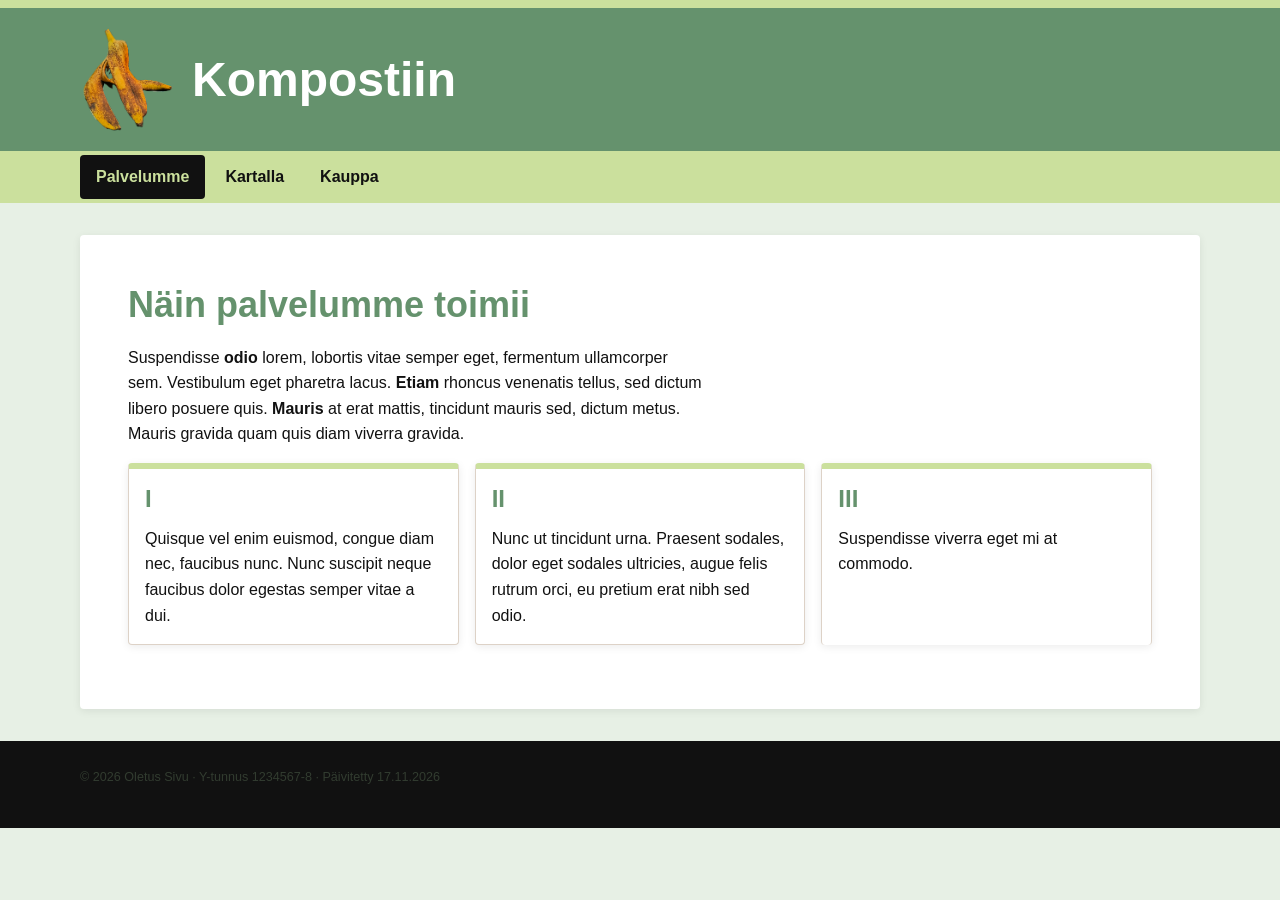
<file: index.html>
<!doctype html>
<html lang="fi">
<head>
	<meta charset="utf-8">
	<meta name="viewport" content="width=device-width, initial-scale=1">
	<title>Kompostiin</title>

	<link rel="stylesheet" href="css/tyyli.css">
    <link rel="stylesheet" href="css/sivusto.css">
</head>
<body>
<header>
    <!-- Logo on linkki etusivulle: a-elementin sisällä img. alt toimii linkkitekstinä. -->
    <a href="index.html"><img src="img/banaani.png" alt="Logo" width="100" height="100"></a>
    <h1>Kompostiin</h1>
</header>

<nav>
        <ul>
        
            <li><a href="index.html" aria-current="page">Palvelumme</a></li>
            <li><a href="kartalla.html">Kartalla</a></li>
            <li><a href="kauppa.html">Kauppa</a></li>
        </ul>
</nav>


<main>


    <section>
        <h2>Näin palvelumme toimii</h2>
        <p>Suspendisse <strong>odio</strong> lorem, lobortis vitae semper eget, fermentum ullamcorper sem. 
        Vestibulum eget pharetra lacus. <strong>Etiam</strong> rhoncus venenatis tellus, sed dictum libero posuere quis.<strong> Mauris </strong> at erat mattis, tincidunt mauris sed, dictum metus. Mauris gravida quam quis diam viverra gravida.</p>
        <div class="kortit">
            <article class="kortti">
                <h3>I</h3>
                <p>Quisque vel enim euismod, congue diam nec, faucibus nunc. Nunc suscipit neque faucibus dolor egestas semper vitae a dui.</p>
            </article>
            <article class="kortti">
                <h3>II</h3>
                <p>Nunc ut tincidunt urna. Praesent sodales, dolor eget sodales ultricies, augue felis rutrum orci, eu pretium erat nibh sed odio.</p>
            </article>
            <article class="kortti">
                <h3>III</h3>
                <p>Suspendisse viverra eget mi at commodo.</p>
            </article>
        </div>
    </section>

</main>


<footer>
    <div class="alatunniste-tiedot">
    <p><small>&copy; 2026 Oletus Sivu · Y-tunnus 1234567-8 · <span class="paivitetty">Päivitetty <time datetime="2026-11-17">17.11.2026</time></span></small></p>
    
  </div>
</footer>

</body>
</html>
</file>
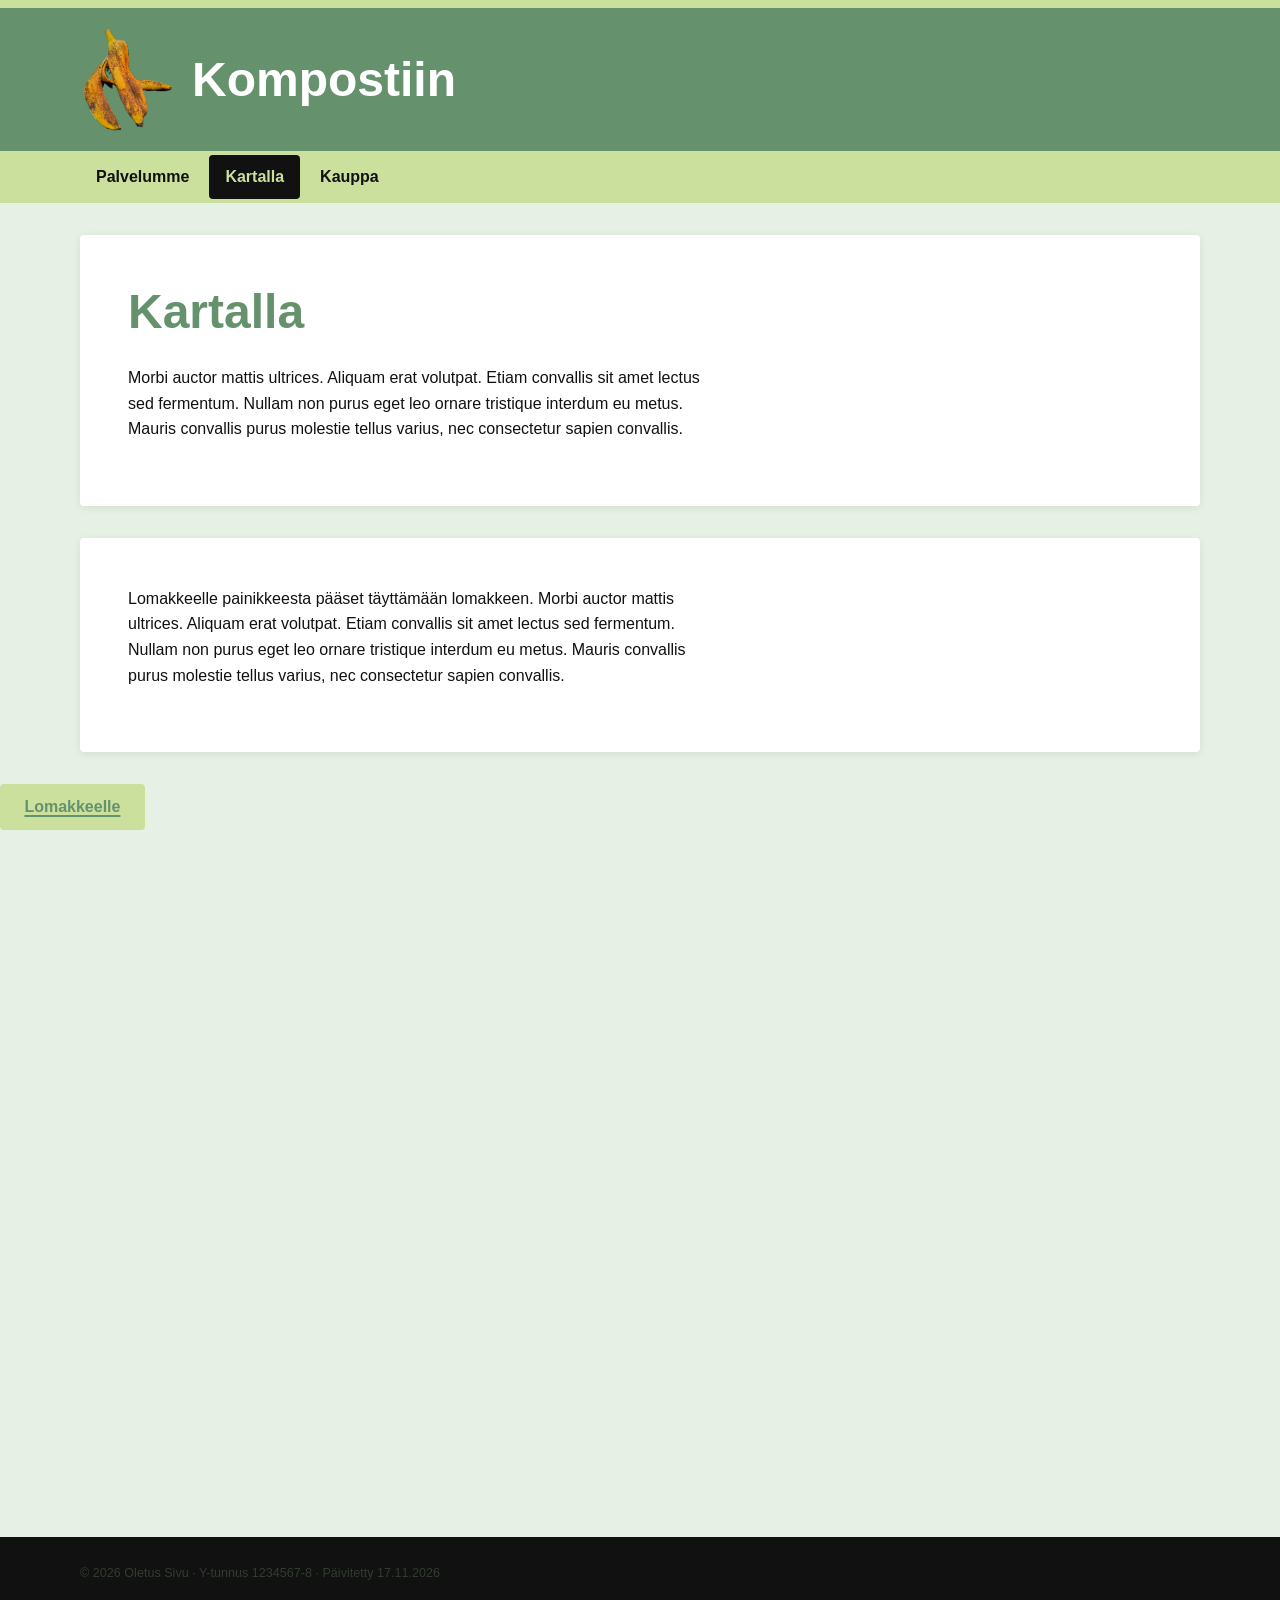
<file: kartalla.html>
<!doctype html>
<html lang="fi">
<head>
	<meta charset="utf-8">
	<meta name="viewport" content="width=device-width, initial-scale=1">
     <link rel="stylesheet" href="css/tyyli.css">
     <link rel="stylesheet" href="css/sivusto.css">
	<title>Default sivu</title>
</head>
<body>
<header>
 
    <a href="index.html"><img src="img/banaani.png" alt="Logo" width="100" height="100"></a>
    <h1>Kompostiin</h1>
    
</header>


<nav>
        <ul>
            <li><a href="index.html">Palvelumme</a></li> <!-- Tämä on kommentti -->
            <li><a href="kartalla.html" aria-current="page">Kartalla</a></li> <!-- Tämä on tietoa sivulle linkki-->
            <li><a href="kauppa.html">Kauppa</a></li> <!-- Tämä on yhteystiedot sivulle linkki -->
        </ul>
</nav>


<main>
    <h1>Kartalla</h1>
    <!-- Tähän voit lisätä omaa sisältöä  -->
     <p>Morbi auctor mattis ultrices. Aliquam erat volutpat. Etiam convallis sit amet lectus sed fermentum. 
    Nullam non purus eget leo ornare tristique interdum eu metus. Mauris convallis purus molestie tellus varius, nec consectetur sapien convallis.</p>

</main>
<main> <p>Lomakkeelle painikkeesta pääset täyttämään lomakkeen. Morbi auctor mattis ultrices. Aliquam erat volutpat. Etiam convallis sit amet lectus sed fermentum. 
    Nullam non purus eget leo ornare tristique interdum eu metus. Mauris convallis purus molestie tellus varius, nec consectetur sapien convallis.</p> </main>
    



<button type="button" class="korostus"><a href="lomake/lomake.html">Lomakkeelle</a></button

<section>
    
    <figure>
      <iframe src="https://www.openstreetmap.org/export/embed.html?bbox=27.62%2C62.88%2C27.72%2C62.91&amp;layer=mapnik" title="Kartta: Kuopio" loading="lazy"></iframe>
      
    </figure>
</section>


<footer>
    <div class="alatunniste-tiedot">
    <p><small>&copy; 2026 Oletus Sivu · Y-tunnus 1234567-8 · <span class="paivitetty">Päivitetty <time datetime="2026-11-17">17.11.2026</time></span></small></p>
</footer>

</body>
</html>
</file>
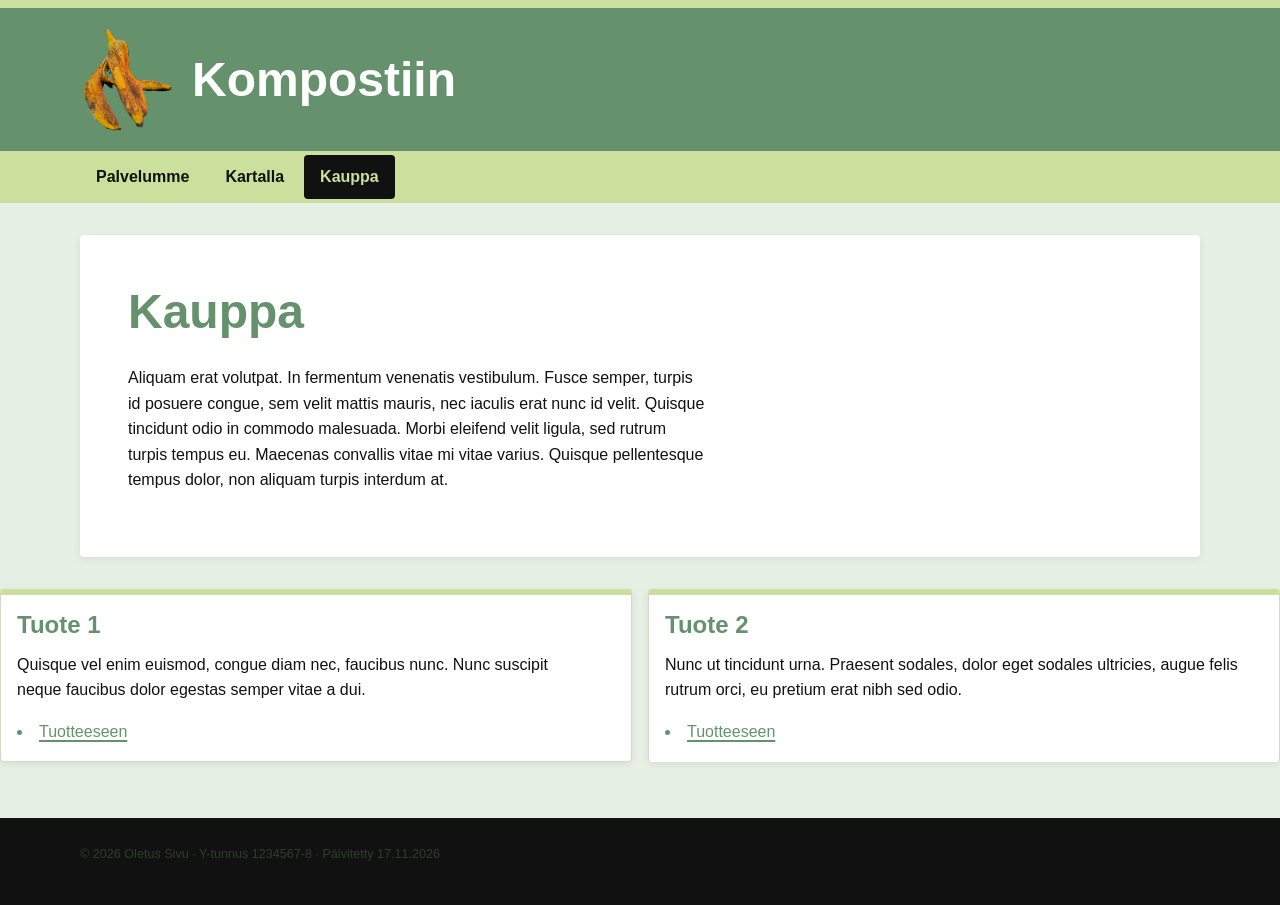
<file: kauppa.html>
<!doctype html>
<html lang="fi">
<head>
	<meta charset="utf-8">
	<meta name="viewport" content="width=device-width, initial-scale=1">
	<title>Kompostiin</title>
	<link rel="stylesheet" href="css/tyyli.css">
    <link rel="stylesheet" href="css/sivusto.css">
</head>
<body>
<header>

    <a href="index.html"><img src="img/banaani.png" alt="Logo" width="100" height="100"></a>
    <h1>Kompostiin</h1>
    
</header>


<nav>
        <ul>
            <li><a href="index.html">Palvelumme</a></li> <!-- Tämä on kommentti -->
            <li><a href="kartalla.html">Kartalla</a></li> <!-- Tämä on tietoa sivulle linkki-->
            <li><a href="kauppa.html" aria-current="page">Kauppa</a></li> <!-- Tämä on yhteystiedot sivulle linkki -->
        </ul>
</nav>


<main>
    <h1>Kauppa</h1>
    
    <p>Aliquam erat volutpat. In fermentum venenatis vestibulum. Fusce semper, turpis id posuere congue, sem velit mattis mauris, nec iaculis erat nunc id velit. Quisque tincidunt odio in commodo malesuada. 
    Morbi eleifend velit ligula, sed rutrum turpis tempus eu. Maecenas convallis vitae mi vitae varius. Quisque pellentesque tempus dolor, non aliquam turpis interdum at.</p>

</main>

    <section>
    
        <div class="kortit">
            <article class="kortti">
                <h3>Tuote 1</h3>
                <p>Quisque vel enim euismod, congue diam nec, faucibus nunc. Nunc suscipit neque faucibus dolor egestas semper vitae a dui.</p>
                <li><a href="tuotteet/tuote1.html">Tuotteeseen</a></li>
                </li>
            </article>
            <article class="kortti">
                <h3>Tuote 2</h3>
                <p>Nunc ut tincidunt urna. Praesent sodales, dolor eget sodales ultricies, augue felis rutrum orci, eu pretium erat nibh sed odio.</p>
                <li><a href="tuotteet/tuote2.html">Tuotteeseen</a></li>
            </article>
        </div>
    </section>

<footer>
    <div class="alatunniste-tiedot">
    <p><small>&copy; 2026 Oletus Sivu · Y-tunnus 1234567-8 · <span class="paivitetty">Päivitetty <time datetime="2026-11-17">17.11.2026</time></span></small></p>
</footer>

</body>
</html>
</file>
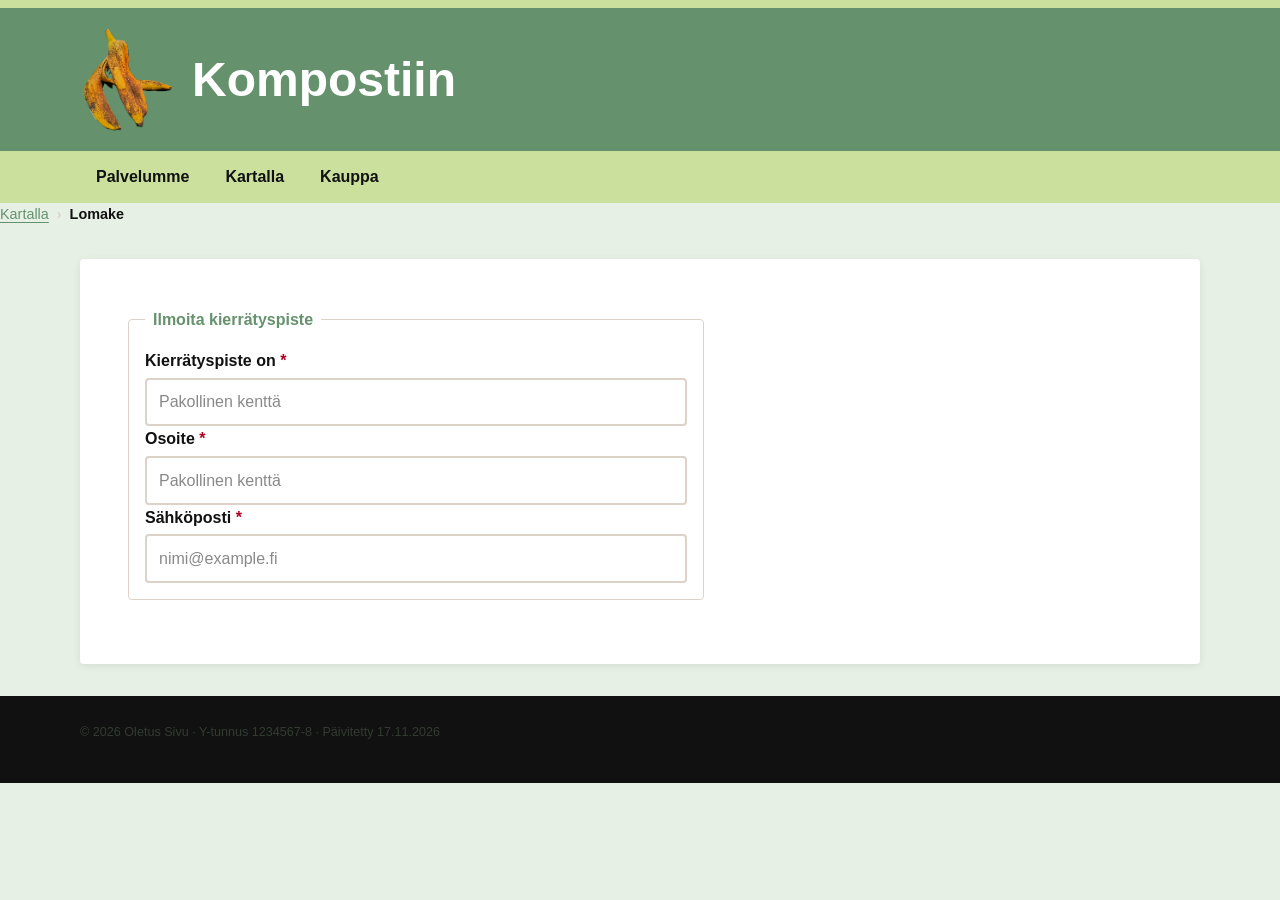
<file: lomake/lomake.html>
<!doctype html>
<html lang="fi">
<head>
	<meta charset="utf-8">
	<meta name="viewport" content="width=device-width, initial-scale=1">
	<title>Kompostiin</title>
	<link rel="stylesheet" href="../css/tyyli.css">
    <link rel="stylesheet" href="../css/sivusto.css">


</head>
<body>
<header>

    <a href="index.html"><img src="../img/banaani.png" alt="Logo" width="100" height="100"></a>
    <h1>Kompostiin</h1>
    
</header>


<nav>
        <ul>
            <li><a href="../index.html">Palvelumme</a></li> <!-- Tämä on kommentti -->
            <li><a href="../kartalla.html">Kartalla</a></li> <!-- Tämä on tietoa sivulle linkki-->
            <li><a href="../kauppa.html" >Kauppa</a></li> 
        </ul>
</nav>

<nav aria-label="Murupolku" class="murupolku"><ol><li><a href="../kartalla.html">Kartalla</a></li><li aria-current="page">Lomake</li></ol></nav>


<main>
<section id="lomakkeet">
    <form action="#" method="post" class="kaksi-palstaa">
      <fieldset class="koko-rivi">
        <legend>Ilmoita kierrätyspiste</legend>
        <label for="nimi" class="pakollinen">Kierrätyspiste on</label>
        <input id="nimi" name="nimi" type="text" required placeholder="Pakollinen kenttä">
        <label for="osoite" class="pakollinen">Osoite</label>
        <input id="osoite" name="osoite" type="text" required placeholder="Pakollinen kenttä">
        <label for="email" class="pakollinen">Sähköposti</label>
        <input id="email" name="email" type="email" required placeholder="nimi@example.fi">
      
       
      </fieldset>
</section>


   
</main>



<footer>
    <div class="alatunniste-tiedot">
   <p><small>&copy; 2026 Oletus Sivu · Y-tunnus 1234567-8 · <span class="paivitetty">Päivitetty <time datetime="2026-11-17">17.11.2026</time></span></small></p>
</footer>

</body>
</html>
</file>
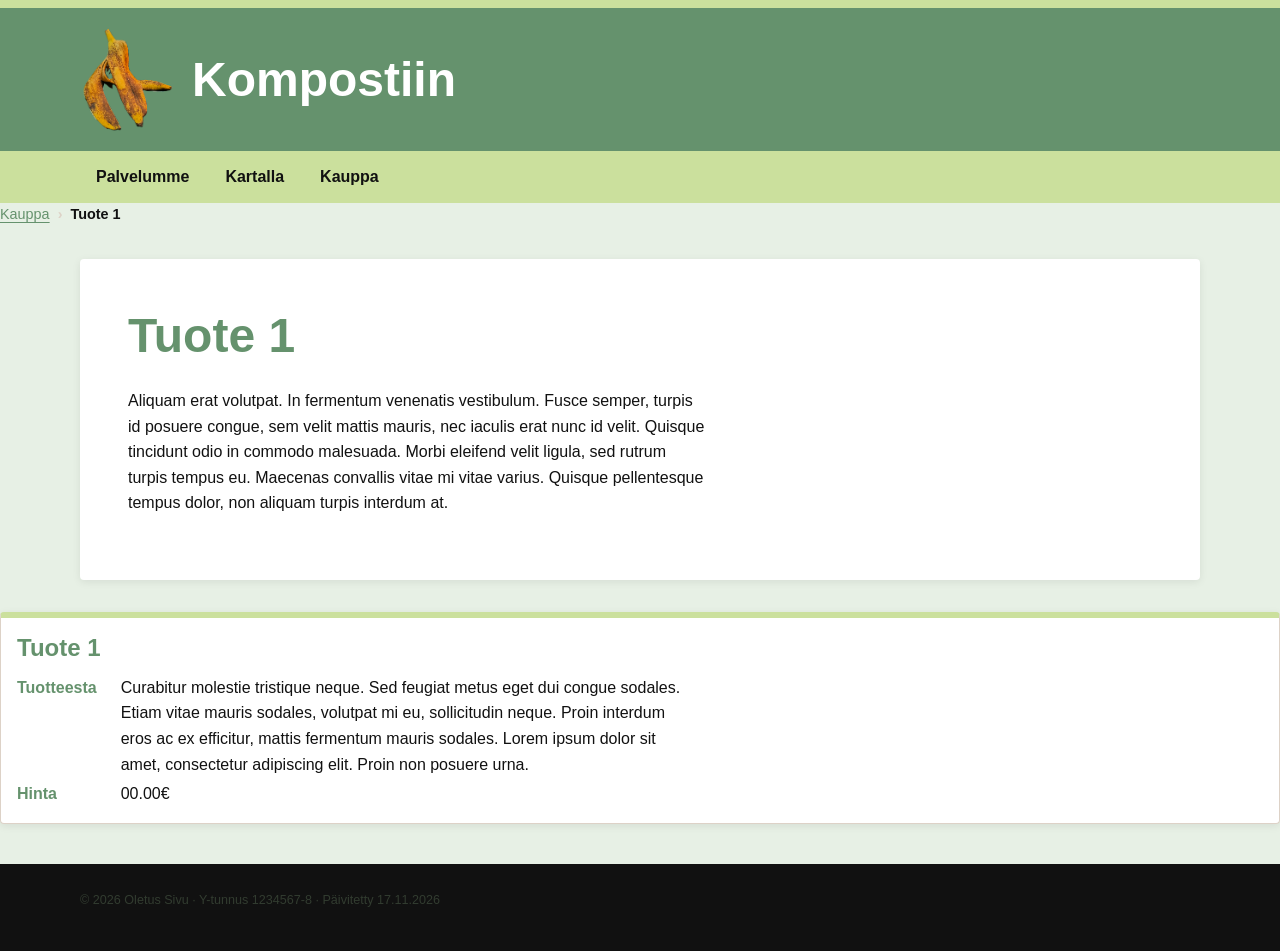
<file: tuotteet/tuote1.html>
<!doctype html>
<html lang="fi">
<head>
	<meta charset="utf-8">
	<meta name="viewport" content="width=device-width, initial-scale=1">
	<title>Kompostiin</title>
	<link rel="stylesheet" href="../css/tyyli.css">
    <link rel="stylesheet" href="../css/sivusto.css">

</head>
<body>
<header>
    <a href="index.html"><img src="../img/banaani.png" alt="Logo" width="100" height="100"></a>
    <h1>Kompostiin</h1>
    
</header>


<nav>
        <ul>
            <li><a href="../index.html">Palvelumme</a></li> <!-- Tämä on kommentti -->
            <li><a href="../kartalla.html">Kartalla</a></li> <!-- Tämä on tietoa sivulle linkki-->
            <li><a href="../kauppa.html" >Kauppa</a></li> 
        </ul>
</nav>

<nav aria-label="Murupolku" class="murupolku"><ol><li><a href="../kauppa.html">Kauppa</a></li><li aria-current="page">Tuote 1</li></ol></nav>


<main>

    

    <h1>Tuote 1</h1>
    <!-- Tähän voit lisätä omaa sisältöä  -->
    <p>Aliquam erat volutpat. In fermentum venenatis vestibulum. Fusce semper, turpis id posuere congue, sem velit mattis mauris, nec iaculis erat nunc id velit. Quisque tincidunt odio in commodo malesuada. 
    Morbi eleifend velit ligula, sed rutrum turpis tempus eu. Maecenas convallis vitae mi vitae varius. Quisque pellentesque tempus dolor, non aliquam turpis interdum at.</p>

</main>

  <section id="listat">
    <div class="kortit">
      <div class="kortti">
        <h3>Tuote 1</h3>
        <dl>
          <dt>Tuotteesta</dt><dd>Curabitur molestie tristique neque. Sed feugiat metus eget dui congue sodales. 
            Etiam vitae mauris sodales, volutpat mi eu, sollicitudin neque. Proin interdum eros ac ex efficitur, mattis fermentum mauris sodales. Lorem ipsum dolor sit amet, consectetur adipiscing elit. Proin non posuere urna. </dd>
            
          <dt>Hinta</dt><dd>00.00€</dd>
        </dl>
      </div>
    </div>
  </section>


<footer>
    <div class="alatunniste-tiedot">
   <p><small>&copy; 2026 Oletus Sivu · Y-tunnus 1234567-8 · <span class="paivitetty">Päivitetty <time datetime="2026-11-17">17.11.2026</time></span></small></p>
    

</body>
</html>
</file>
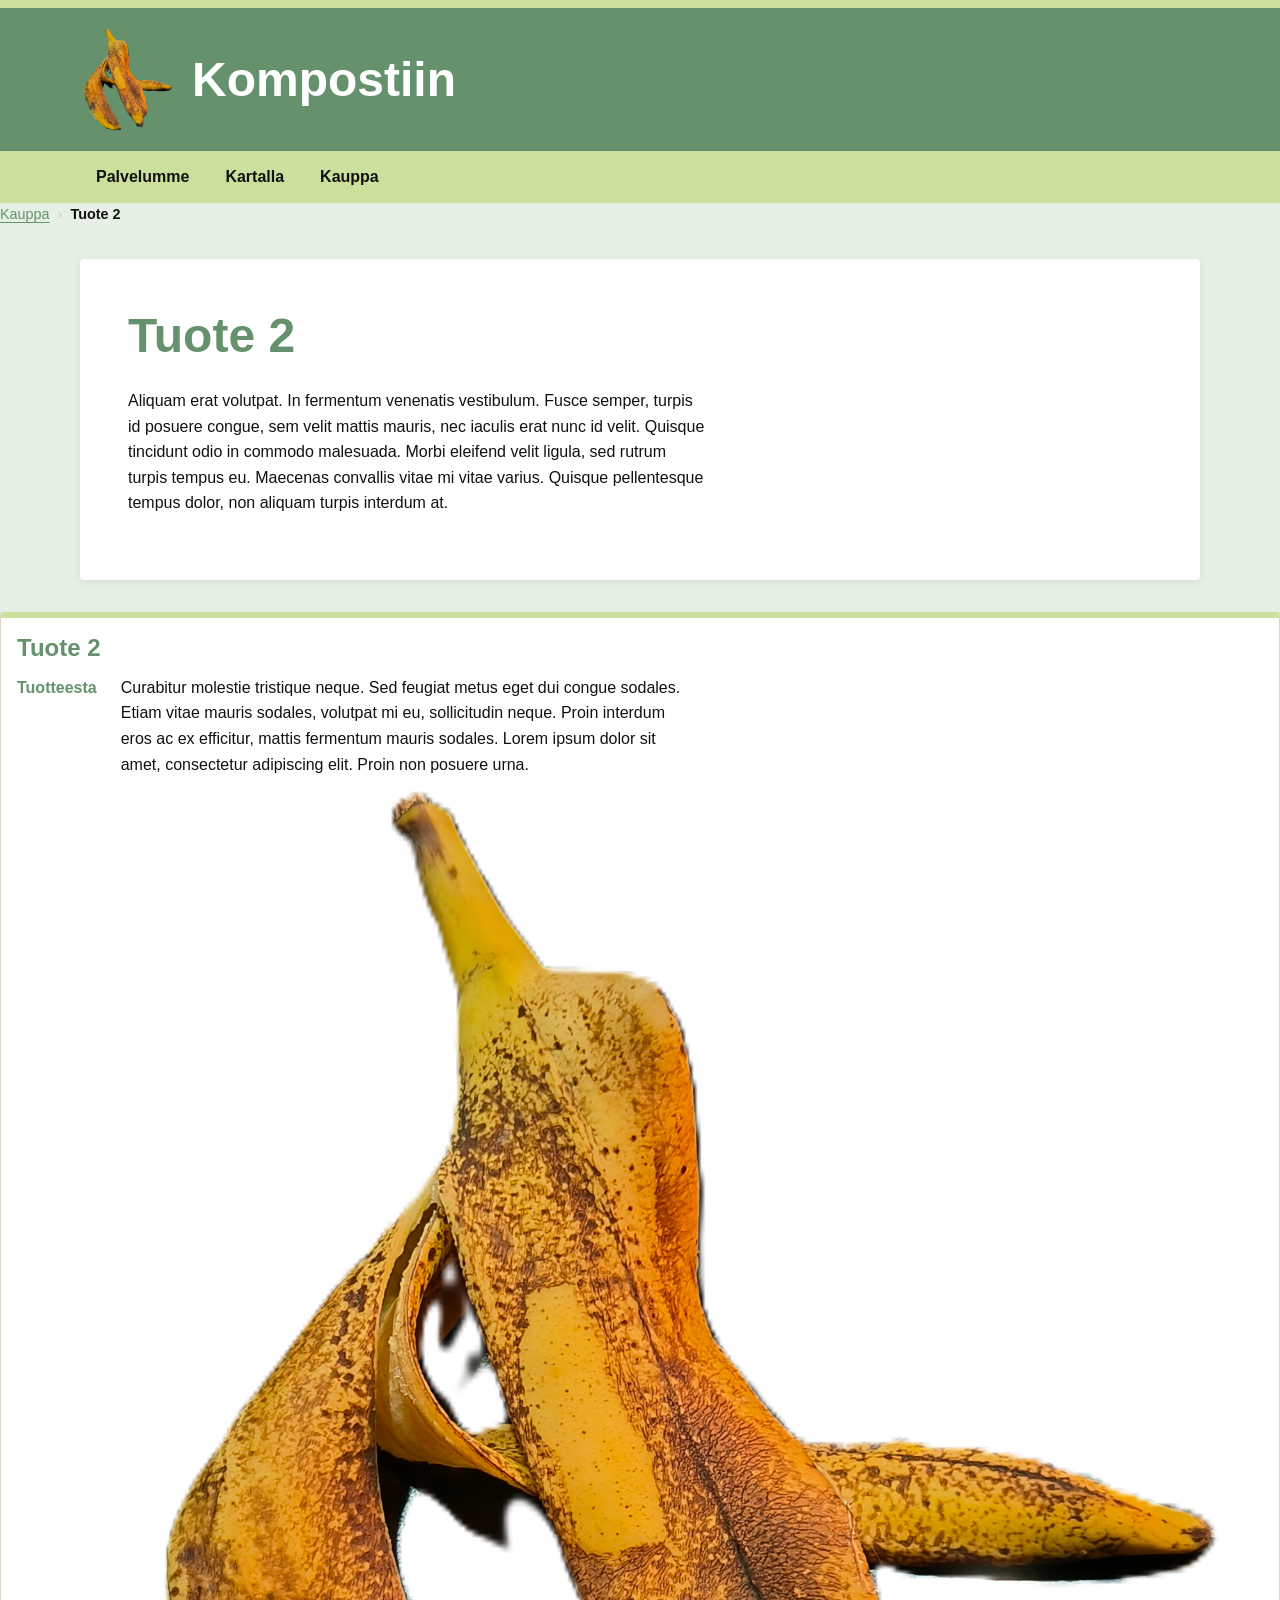
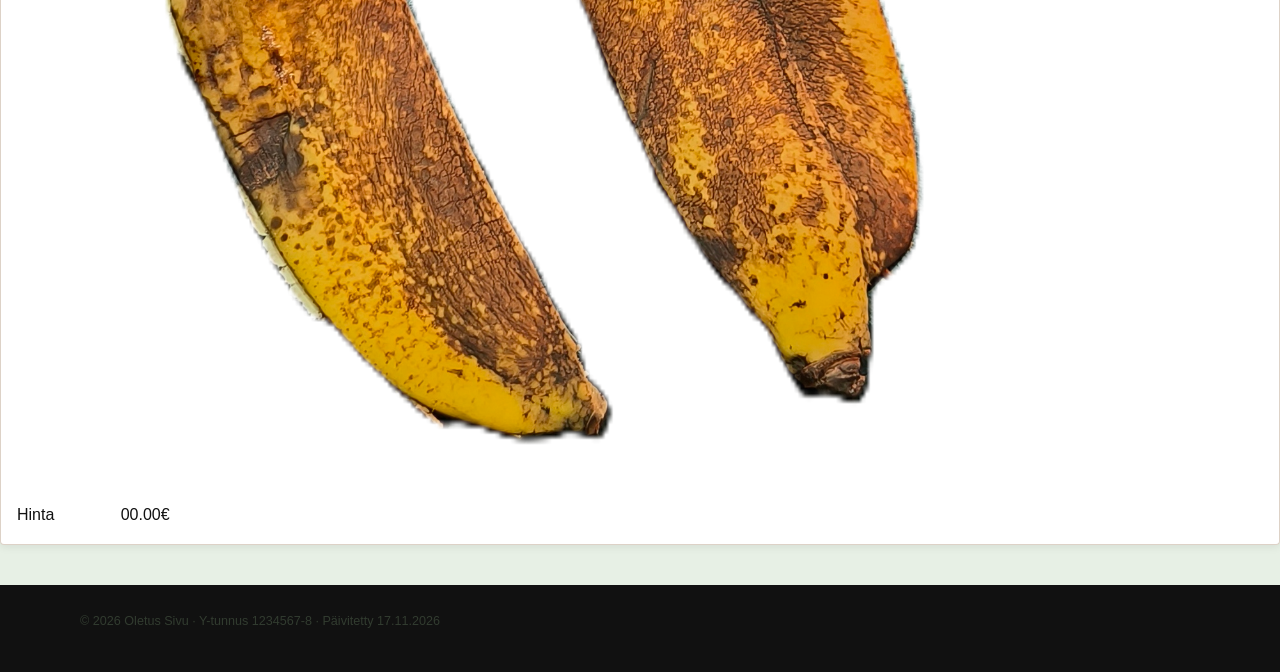
<file: tuotteet/tuote2.html>
<!doctype html>
<html lang="fi">
<head>
	<meta charset="utf-8">
	<meta name="viewport" content="width=device-width, initial-scale=1">
	<title>Kompostiin</title>
	<link rel="stylesheet" href="../css/tyyli.css">
    <link rel="stylesheet" href="../css/sivusto.css">

</head>
<body>
<header>
 
    <a href="index.html"><img src="../img/banaani.png" alt="Logo" width="100" height="100"></a>
    <h1>Kompostiin</h1>
    
</header>


<nav>
        <ul>
            <li><a href="../index.html">Palvelumme</a></li> <!-- Tämä on kommentti -->
            <li><a href="../kartalla.html">Kartalla</a></li> <!-- Tämä on tietoa sivulle linkki-->
            <li><a href="../kauppa.html" >Kauppa</a></li> 
        </ul>
</nav>

<nav aria-label="Murupolku" class="murupolku"><ol><li><a href="../kauppa.html">Kauppa</a></li><li aria-current="page">Tuote 2</li></ol></nav>

<main>
    <h1>Tuote 2</h1>
  
    <p>Aliquam erat volutpat. In fermentum venenatis vestibulum. Fusce semper, turpis id posuere congue, sem velit mattis mauris, nec iaculis erat nunc id velit. Quisque tincidunt odio in commodo malesuada. 
    Morbi eleifend velit ligula, sed rutrum turpis tempus eu. Maecenas convallis vitae mi vitae varius. Quisque pellentesque tempus dolor, non aliquam turpis interdum at.</p>

</main>

  <section id="listat">
    <div class="kortit">
      <div class="kortti">
        <h3>Tuote 2</h3>
        <dl>
          <dt>Tuotteesta</dt><dd>Curabitur molestie tristique neque. Sed feugiat metus eget dui congue sodales. 
            Etiam vitae mauris sodales, volutpat mi eu, sollicitudin neque. Proin interdum eros ac ex efficitur, mattis fermentum mauris sodales. Lorem ipsum dolor sit amet, consectetur adipiscing elit. Proin non posuere urna. </dd>
            <dt>   </dt><img src="../img/banaani.png"
          <dt>Hinta</dt><dd>00.00€</dd>
        </dl>
      </div>
    </div>
  </section>


<footer>
    <div class="alatunniste-tiedot">
    <p><small>&copy; 2026 Oletus Sivu · Y-tunnus 1234567-8 · <span class="paivitetty">Päivitetty <time datetime="2026-11-17">17.11.2026</time></span></small></p>
</body>
</html>
</file>
<file: css/tyyli.css>
/* ============================================================
   tyyli.css · Default-sivuston perusmalli
   Sakky · HTML-perusteet · Oppitunti 5

   Tämä tiedosto antaa järkevän perusasetuksen JOKAISELLE HTML-elementille,
   jota kurssilla käytetään. Se ei ole minkään tietyn sivuston ulkoasu,
   vaan pohja, jonka päälle oma ulkoasu rakennetaan.

   Miten käytät:
   1. Avaa esimerkit/00-kaikki-elementit.html selaimeen (Live Server).
   2. Avaa tämä tiedosto viereen.
   3. Etsi "KOKEILE:"-kommentit ja tee mitä ne ehdottavat. Tallenna, katso.
   4. Kun löydät mieluisan arvon, jätä se. Kun et, Ctrl+Z.

   Järjestys = sama kuin dioissa:
   1 muuttujat · 2 nollaus · 3 teksti · 4 listat · 5 linkit · 6 media
   7 taulukot · 8 lomakkeet · 9 interaktiiviset · 10 sivun runko
   11 apuluokat · 12 responsiivisuus · 13 tulostus · 14 tumma tila · 15 omat
   ============================================================ */


/* ============================================================
   1. MUUTTUJAT
   Määritellään kerran, käytetään var(--nimi). Vaihda nämä ensin:
   koko sivusto vaihtuu, eikä muuta tarvitse koskea.
   ============================================================ */
:root {
  /* Värit. KOKEILE: vaihda --vari-paa ja --vari-korostus, tallenna, katso koko sivu. */
  --vari-paa:        rgb(101, 146, 109);   /* otsikot, linkit, header */
  --vari-paa-tumma: rgb(159, 211, 169);   /* hover-tila, tummempi versio päävärista */
  --vari-korostus:  rgb(203, 224, 157);   /* painikkeet, nav, korostukset */
  --vari-korostus-2:rgb(175, 199, 166);   /* vaalea korostus: mark, taustat */
  --vari-tausta:   rgba(155, 196, 147, 0.24);   /* sivun tausta */
  --vari-pinta:      #FFFFFF;   /* kortit, main, lomakekentät */
  --vari-teksti:     #111111;
  --vari-teksti-2:   #585858;   /* toissijainen teksti: kuvatekstit, small */
  --vari-viiva:      #DDD2C7;   /* reunat, taulukon viivat */
  --vari-virhe:      #B00020;
  --vari-ok:         #1B7F3B;

  /* Fontit. KOKEILE: Google Fontsista yksi otsikoille, yksi tekstille (esimerkki 05). */
  --fontti-teksti:   "Open Sans", Arial, sans-serif;
  --fontti-otsikko:  var(--fontti-teksti);     /* sama fontti oletuksena; vaihda esim. "Oswald", Impact, sans-serif */
  --fontti-koodi:    "JetBrains Mono", "Courier New", monospace;

  /* Mitat. KOKEILE: --vali 0.5rem → tiivis, 1.5rem → ilmava. --kulma 0 → terävä, 12px → pehmeä. */
  --leveys-max:      70rem;     /* sisällön enimmäisleveys, 1120 px */
  --leveys-teksti:   65ch;      /* tekstipalstan enimmäisleveys, noin 65 merkkiä */
  --vali:            1rem;      /* perusväli, 16 px */
  --kulma:           4px;       /* pyöristys */
  --varjo:           0 2px 8px rgb(0 0 0 / 8%);
  --siirtyma:        150ms ease;  /* hover-animaatioiden kesto */
}


/* ============================================================
   2. NOLLAUS JA PERUSASETUKSET
   Selaimilla on omat oletustyylit (user agent stylesheet, oppitunti 1),
   jotka eroavat hieman toisistaan. Nämä rivit tasoittavat erot.
   ============================================================ */

/* Leveys sisältää paddingin ja reunan. Ensimmäinen rivi jokaisessa projektissa. */
*,
*::before,
*::after {
  box-sizing: border-box;
}

html {
  font-size: 100%;              /* 16 px; kunnioittaa käyttäjän selainasetusta. KOKEILE: 112.5% = 18 px pohjakoko. */
  scroll-behavior: smooth;      /* ankkurilinkit vierittävät pehmeästi */
  -webkit-text-size-adjust: 100%;  /* iOS ei suurenna tekstiä vaakatilassa omin päin */
}

body {
  margin: 0;                    /* selaimen oletus on 8 px joka puolella */
  min-height: 100vh;
  font-family: var(--fontti-teksti);
  font-size: 1rem;
  line-height: 1.6;             /* KOKEILE: 1.0 vs 1.8. Tämä on tärkein yksittäinen luettavuusasetus. */
  color: var(--vari-teksti);
  background: var(--vari-tausta);
  -webkit-font-smoothing: antialiased;
}

/* Kaikki media kutistuu säiliöönsä, ei koskaan vuoda yli */
img, picture, video, canvas, svg {
  display: block;
  max-width: 100%;
  height: auto;
}

/* Lomakekentät eivät oletuksena peri fonttia. Nyt perivät. */
input, button, textarea, select {
  font: inherit;
  color: inherit;
}

/* Piilotettu-attribuutti voittaa aina, vaikka elementille olisi display: flex */
[hidden] {
  display: none !important;     /* ainoa hyväksyttävä !important tässä tiedostossa */
}


/* ============================================================
   3. TEKSTI
   ============================================================ */

/* Otsikot: yksi asteikko, 1.25-kerroin. KOKEILE: vaihda kerroin 1.5:een (2.5 / 1.75 / 1.25 → 3.4 / 2.25 / 1.5). */
h1, h2, h3, h4, h5, h6 {
  font-family: var(--fontti-otsikko);
  font-weight: 700;
  line-height: 1.2;
  color: var(--vari-paa);
  margin: 0 0 0.5em;            /* em: väli skaalautuu otsikon koon mukaan */
  text-wrap: balance;           /* rivit tasapainoon, ei yhtä orpoa sanaa viimeiselle riville */
}
h1 { font-size: 2.5rem; }       /* 40 px */
h2 { font-size: 2rem; }         /* 32 px */
h3 { font-size: 1.5rem; }       /* 24 px */
h4 { font-size: 1.25rem; }      /* 20 px */
h5 { font-size: 1.125rem; }     /* 18 px */
h6 { font-size: 1rem; text-transform: uppercase; letter-spacing: 0.06em; }

/* Otsikkoa seuraava otsikko: pienempi väli, ne kuuluvat yhteen */
h1 + h2, h2 + h3, h3 + h4 { margin-top: 0; }

/* Lohkoelementtien pystyväli: alamarginaali kaikille, ei ylämarginaalia.
   Yksi suunta = ennustettava. KOKEILE: var(--vali) → 2rem. */
p, ul, ol, dl, table, figure, blockquote, pre, details, hr, form, address {
  margin: 0 0 var(--vali);
}

/* Tekstipalsta ei saa olla koko näytön levyinen. KOKEILE: poista tämä sääntö ja lue pitkä kappale isolla näytöllä. */
p, li, dd, blockquote, figcaption, address {
  max-width: var(--leveys-teksti);
}

/* Korostukset: merkitys, ei vain ulkonäkö */
strong, b { font-weight: 700; }
em, i     { font-style: italic; }
small     { font-size: 0.875em; color: var(--vari-teksti-2); }
mark      { background: var(--vari-korostus-2); color: inherit; padding: 0 0.2em; }
del       { text-decoration: line-through; color: var(--vari-teksti-2); }
ins       { text-decoration: underline; text-decoration-color: var(--vari-ok); }
s         { text-decoration: line-through; }
u         { text-decoration: underline; text-underline-offset: 0.15em; }
sub, sup  { font-size: 0.75em; line-height: 0; position: relative; }  /* line-height 0: ei venytä riviä */
sub       { bottom: -0.25em; }
sup       { top: -0.5em; }

/* Lyhenne: pisteviiva ja kysymysmerkkikursori kertovat, että selitys löytyy */
abbr[title] {
  text-decoration: underline dotted;
  text-underline-offset: 0.15em;
  cursor: help;
}

/* Lainaukset */
blockquote {
  border-left: 6px solid var(--vari-korostus);
  padding: 0.75rem var(--vali);
  background: var(--vari-pinta);
  color: var(--vari-teksti-2);
  font-style: italic;
}
blockquote footer, blockquote cite { font-style: normal; font-size: 0.9em; }
q::before { content: "\201D"; }   /* suomalaiset lainausmerkit ” ” */
q::after  { content: "\201D"; }
cite      { font-style: italic; }

/* Koodi */
code, kbd, samp, var, pre {
  font-family: var(--fontti-koodi);
  font-size: 0.95em;
}
code {
  background: var(--vari-korostus-2);
  padding: 0.1em 0.35em;
  border-radius: var(--kulma);
}
pre {
  background: var(--vari-teksti);
  color: var(--vari-tausta);
  padding: var(--vali);
  border-radius: var(--kulma);
  overflow-x: auto;             /* pitkä rivi vierii, ei riko asettelua */
  line-height: 1.5;
  max-width: none;
}
pre code { background: none; padding: 0; color: inherit; }
kbd {
  background: var(--vari-pinta);
  border: 1px solid var(--vari-viiva);
  border-bottom-width: 3px;     /* näppäimen kolmiulotteisuus */
  border-radius: var(--kulma);
  padding: 0.1em 0.5em;
  font-size: 0.85em;
}
samp { color: var(--vari-teksti-2); }
var  { font-style: italic; }

/* Aika, osoite, vaakaviiva, rivinvaihto */
time    { font-variant-numeric: tabular-nums; }   /* numerot tasalevyisinä */
address { font-style: normal; }                    /* selaimen oletus on kursiivi, harvoin haluttu */
hr {
  border: 0;
  border-top: 2px solid var(--vari-viiva);
  margin-block: calc(var(--vali) * 2);
}


/* ============================================================
   4. LISTAT
   ============================================================ */
ul, ol {
  padding-left: 1.5rem;         /* luettelomerkin tila. KOKEILE: 0 + list-style: none → valikkolista. */
}
li { margin-bottom: 0.25rem; }
li > ul, li > ol { margin: 0.25rem 0 0; }   /* sisäkkäinen lista: ei isoa alamarginaalia */

ul { list-style: disc; }        /* KOKEILE: square, circle, "– " (merkkijono), none */
ol { list-style: decimal; }     /* KOKEILE: lower-alpha, upper-roman */
li::marker { color: var(--vari-paa); }      /* vain luettelomerkin väri */

/* Määrittelylista: termi lihavoituna, selitys sisennettynä */
dl { display: grid; grid-template-columns: max-content 1fr; gap: 0.25rem 1.5rem; }
dt { font-weight: 700; color: var(--vari-paa); }
dd { margin: 0; }
/* KOKEILE: poista dl:n display: grid → selaimen oletus (termi ylhäällä, selitys sisennettynä alla) */


/* ============================================================
   5. LINKIT
   ============================================================ */
a {
  color: var(--vari-paa);
  text-decoration: underline;
  text-decoration-thickness: 2px;
  text-underline-offset: 3px;
  transition: color var(--siirtyma), text-decoration-color var(--siirtyma);
}
a:hover {
  color: var(--vari-paa-tumma);
  text-decoration-color: var(--vari-korostus);
}
/* Näppäimistöfokus: näkyvä kehys. Älä koskaan poista tätä ilman korvaavaa. */
a:focus-visible, button:focus-visible, input:focus-visible, select:focus-visible, textarea:focus-visible, summary:focus-visible, [tabindex]:focus-visible {
  outline: 3px solid var(--vari-korostus);
  outline-offset: 2px;
  border-radius: var(--kulma);
}
a:visited { color: var(--vari-paa); }        /* KOKEILE: purple → näet, mitkä linkit olet avannut */
a[href^="mailto:"]::before { content: "\2709\00A0"; }   /* ✉ ennen sähköpostilinkkiä. KOKEILE: poista. */
a[href^="tel:"]::before    { content: "\260E\00A0"; }   /* ☎ */
a[target="_blank"]::after  { content: "\00A0\2197"; font-size: 0.8em; }  /* ↗ ulkoinen linkki */


/* ============================================================
   6. MEDIA
   ============================================================ */
img { border-radius: var(--kulma); }        /* KOKEILE: 50% → pyöreä (neliökuvalla) */
figure { margin-inline: 0; }
figcaption {
  font-size: 0.875rem;
  color: var(--vari-teksti-2);
  margin-top: 0.5rem;
}
video, audio { width: 100%; border-radius: var(--kulma); }
audio { height: 3rem; }
iframe {
  width: 95%;
  aspect-ratio: 16 / 9;         /* korkeus seuraa leveyttä; YouTube-upotus pysyy oikeassa muodossa */
  height: auto;
  border: 0;
  border-radius: var(--kulma);
}
svg { fill: currentColor; }     /* ikoni perii tekstin värin */


/* ============================================================
   7. TAULUKOT
   ============================================================ */
table {
  width: 100%;
  border-collapse: collapse;    /* KOKEILE: separate + border-spacing: 4px → erilliset solut */
  font-size: 0.95rem;
  background: var(--vari-pinta);
}
caption {
  text-align: left;
  font-weight: 700;
  color: var(--vari-teksti-2);
  padding-bottom: 0.5rem;
  caption-side: top;            /* KOKEILE: bottom */
}
th, td {
  padding: 0.6rem 0.75rem;      /* KOKEILE: 0.25rem 0.5rem → tiivis taulukko */
  border-bottom: 1px solid var(--vari-viiva);
  text-align: left;
  vertical-align: top;
}
thead th {
  background: var(--vari-paa);
  color: var(--vari-pinta);
  position: sticky;             /* otsikkorivi pysyy näkyvissä pitkässä taulukossa */
  top: 0;
}
tbody tr:nth-child(even) { background: var(--vari-tausta); }   /* raidoitus. KOKEILE: odd, 3n */
tbody tr:hover { background: var(--vari-korostus-2); }          /* rivikorostus */
tfoot { font-weight: 700; }
th[scope="row"] { font-weight: 600; }
td.numero, th.numero { text-align: right; font-variant-numeric: tabular-nums; }
/* Leveä taulukko: kääri <div class="vieritys"> sisään, niin se vierii puhelimessa */
.vieritys { overflow-x: auto; }


/* ============================================================
   8. LOMAKKEET
   ============================================================ */
form { display: grid; gap: var(--vali); max-width: 36rem; }
fieldset {
  border: 1px solid var(--vari-viiva);
  border-radius: var(--kulma);
  padding: var(--vali);
  margin: 0;
  min-width: 0;                 /* fieldset ei muuten kutistu kapealla näytöllä */
}
legend {
  font-weight: 700;
  color: var(--vari-paa);
  padding-inline: 0.5rem;
}
label {
  display: block;
  font-weight: 600;
  margin-bottom: 0.25rem;
}
/* Pakollinen kenttä: tähti CSS:llä, kun label on <label class="pakollinen"> */
label.pakollinen::after { content: " *"; color: var(--vari-virhe); }

/* Tekstikentät ja valintalistat */
input:not([type="checkbox"]):not([type="radio"]):not([type="range"]):not([type="color"]):not([type="file"]),
select,
textarea {
  width: 100%;
  padding: 0.6rem 0.75rem;
  border: 2px solid var(--vari-viiva);
  border-radius: var(--kulma);
  background: var(--vari-pinta);
  transition: border-color var(--siirtyma);
}
input:hover, select:hover, textarea:hover { border-color: var(--vari-teksti-2); }
input:focus-visible, select:focus-visible, textarea:focus-visible {
  border-color: var(--vari-paa);
  outline-offset: 0;
}
textarea { min-height: 6rem; resize: vertical; }    /* KOKEILE: resize: none */
::placeholder { color: var(--vari-teksti-2); opacity: 0.7; }

/* Tilat: virhe näkyy vasta kun käyttäjä on koskenut kenttään */
input:user-invalid, textarea:user-invalid, select:user-invalid { border-color: var(--vari-virhe); background: #FFF5F5; }
input:user-valid { border-color: var(--vari-ok); }
input:disabled, select:disabled, textarea:disabled, button:disabled { opacity: 0.5; cursor: not-allowed; }
input:read-only { background: var(--vari-tausta); }

/* Valintaruudut ja -napit: selaimen oma piirros, mutta oma väri */
input[type="checkbox"], input[type="radio"] {
  width: 1.25rem;
  height: 1.25rem;
  accent-color: var(--vari-paa);      /* KOKEILE: vaihda --vari-korostus */
  vertical-align: middle;
  margin-right: 0.4rem;
}
/* Valinnan label samalle riville: <label class="valinta"><input type="checkbox"> Teksti</label> */
label.valinta { display: flex; align-items: center; gap: 0.5rem; font-weight: 400; }

input[type="range"] { width: 100%; accent-color: var(--vari-paa); }
input[type="color"] { width: 3rem; height: 2.5rem; padding: 0.2rem; border: 2px solid var(--vari-viiva); border-radius: var(--kulma); }
input[type="file"] { padding: 0.5rem 0; }
input[type="file"]::file-selector-button {         /* "Valitse tiedosto" -nappi */
  font: inherit; padding: 0.4rem 0.9rem; margin-right: 0.75rem;
  border: 0; border-radius: var(--kulma); background: var(--vari-paa); color: var(--vari-pinta); cursor: pointer;
}
select { cursor: pointer; }
select[multiple] { height: auto; }
optgroup { font-weight: 700; }

/* Painikkeet: button-elementti ja .nappi-luokka linkeille */
button, .nappi, input[type="submit"], input[type="button"], input[type="reset"] {
  display: inline-block;
  font-weight: 700;
  padding: 0.7rem 1.4rem;
  border: 2px solid var(--vari-paa);
  border-radius: var(--kulma);      /* KOKEILE: 999px → pilleri */
  background: var(--vari-paa);
  color: var(--vari-pinta);
  text-decoration: none;
  cursor: pointer;
  line-height: 1.2;
  transition: background var(--siirtyma), transform var(--siirtyma), box-shadow var(--siirtyma);
}
button:hover, .nappi:hover, input[type="submit"]:hover {
  background: var(--vari-paa-tumma);
  border-color: var(--vari-paa-tumma);
  transform: translateY(-1px);      /* KOKEILE: scale(1.03) tai poista */
  box-shadow: var(--varjo);
}
button:active, .nappi:active { transform: translateY(0); box-shadow: none; }
/* Toissijainen painike: ääriviiva */
button.toissijainen, .nappi.toissijainen, button[type="reset"] {
  background: transparent;
  color: var(--vari-paa);
}
button.toissijainen:hover, .nappi.toissijainen:hover, button[type="reset"]:hover {
  background: var(--vari-paa);
  color: var(--vari-pinta);
}
/* Korostettu painike: keltainen */
button.korostus, .nappi.korostus { background: var(--vari-korostus); border-color: var(--vari-korostus); color: var(--vari-teksti); }
button.korostus:hover, .nappi.korostus:hover { background: var(--vari-korostus-2); border-color: var(--vari-korostus-2); }

/* Laskennalliset: output, progress, meter */
output { font-weight: 700; color: var(--vari-paa); }
progress, meter { width: 100%; height: 1rem; accent-color: var(--vari-paa); }


/* ============================================================
   9. INTERAKTIIVISET: details, summary, dialog
   ============================================================ */
details {
  border: 1px solid var(--vari-viiva);
  border-radius: var(--kulma);
  padding: 0.5rem var(--vali);
  background: var(--vari-pinta);
}
summary {
  font-weight: 700;
  cursor: pointer;
  color: var(--vari-paa);
  list-style: none;                 /* oma kolmio ::before-pseudoelementillä */
}
summary::-webkit-details-marker { display: none; }
summary::before {
  content: "\25B8";                 /* ▸ */
  display: inline-block;
  margin-right: 0.5rem;
  transition: transform var(--siirtyma);
}
details[open] > summary::before { transform: rotate(90deg); }   /* ▸ kääntyy ▾ */
details[open] > summary { margin-bottom: 0.5rem; }

/* Modaali-ikkuna (avataan JavaScriptillä dialog.showModal(), tyyli on valmiina) */
dialog {
  border: 0;
  border-radius: var(--kulma);
  padding: calc(var(--vali) * 1.5);
  max-width: min(90vw, 32rem);
  box-shadow: 0 20px 60px rgb(0 0 0 / 30%);
}
dialog::backdrop { background: rgb(0 0 0 / 50%); backdrop-filter: blur(2px); }


/* ============================================================
   10. SIVUN RUNKO
   header, nav, main, aside, footer. Sisältö keskitetään yhteen palstaan,
   taustat ulottuvat koko leveydelle.
   ============================================================ */

/* Keskitetty palsta: taustat koko leveydelle, sisältö keskelle.
   padding-inline = vähintään --vali, isolla näytöllä (ikkuna - maksimileveys) / 2.
   Näin header ja footer eivät tarvitse ylimääräistä kääre-diviä. */
header, nav, body > footer {
  padding-inline: max(var(--vali), calc((100% - var(--leveys-max)) / 2));
}
/* Huom: body > footer = vain sivun alatunniste. blockquote- tai article-elementin
   sisäinen footer on eri asia eikä saa näitä tyylejä. */
main, aside {
  max-width: var(--leveys-max);
  margin-inline: auto;
}

header {
  display: flex;
  align-items: center;
  gap: var(--vali);
  background: var(--vari-paa);
  color: var(--vari-pinta);
  border-top: 8px solid var(--vari-korostus);   /* KOKEILE: poista tai vaihda 2px */
  padding-block: var(--vali);
}
header h1, header a { color: inherit; margin: 0; }
header img {
  width: 64px;
  height: 64px;
  flex-shrink: 0;
  border-radius: 50%;
  object-fit: cover;
}

nav {
  background: var(--vari-korostus);
  position: sticky;             /* KOKEILE: static → nav vierii pois näkyvistä */
  top: 0;
  z-index: 10;
}
nav ul {
  list-style: none;
  display: flex;                /* KOKEILE: poista → pystylista */
  flex-wrap: wrap;
  gap: 0.25rem;
  margin: 0;
  padding: 0.25rem 0;
}
nav li { margin: 0; max-width: none; }
nav a {
  display: block;               /* koko laatikko klikattava, ei vain teksti */
  padding: 0.6rem 1rem;
  color: var(--vari-teksti);
  text-decoration: none;
  font-weight: 600;
  border-radius: var(--kulma);
  transition: background var(--siirtyma), color var(--siirtyma);
}
nav a:hover, nav a:focus-visible, nav a[aria-current="page"] {
  background: var(--vari-teksti);
  color: var(--vari-korostus);
}
nav a::before, nav a::after { content: none; }   /* ei ikoneita valikossa */

main {
  background: var(--vari-pinta);
  padding: calc(var(--vali) * 2) var(--vali);
  margin: calc(var(--vali) * 2) auto;
  border-radius: var(--kulma);
  box-shadow: var(--varjo);     /* KOKEILE: none */
}
section { margin-bottom: calc(var(--vali) * 2.5); }
section:last-child { margin-bottom: 0; }
article {
  padding-bottom: var(--vali);
  border-bottom: 1px solid var(--vari-viiva);
  margin-bottom: var(--vali);
}
article:last-child { border-bottom: 0; }
article h2, article h3 { margin-top: 0; }
aside {
  background: var(--vari-korostus-2);
  padding: var(--vali);
  border-radius: var(--kulma);
  border-left: 6px solid var(--vari-korostus);
  margin: var(--vali) auto;
}
main aside { margin-inline: 0; }   /* mainin sisällä aside on tavallinen lohko */
body > footer {
  background: var(--vari-teksti);
  color: var(--vari-tausta);
  padding-block: calc(var(--vali) * 1.5);
  font-size: 0.9rem;
}
body > footer a { color: var(--vari-korostus); }
body > footer small { color: inherit; }
body > footer p { max-width: none; }


/* ============================================================
   11. APULUOKAT
   Pieniä yleiskäyttöisiä luokkia, joita lisätään HTML:ään tarpeen mukaan.
   ============================================================ */

/* Kortti ja korttiruudukko (esimerkki 09) */
.kortti {
  background: var(--vari-pinta);
  border: 1px solid var(--vari-viiva);
  border-top: 6px solid var(--vari-korostus);
  border-radius: var(--kulma);
  padding: var(--vali);
  box-shadow: var(--varjo);
}
.kortit {
  display: grid;
  grid-template-columns: repeat(auto-fit, minmax(16rem, 1fr));   /* KOKEILE: 12rem, 20rem */
  gap: var(--vali);
}
.kortti > :last-child { margin-bottom: 0; }

/* Ilmoituslaatikot: <p class="ilmoitus info">…</p> */
.ilmoitus { padding: 0.75rem var(--vali); border-left: 6px solid; border-radius: var(--kulma); max-width: none; }
.ilmoitus.info      { background: #E7F1FB; border-color: var(--vari-paa); }
.ilmoitus.ok        { background: #E5F4E4; border-color: var(--vari-ok); }
.ilmoitus.varoitus  { background: var(--vari-korostus-2); border-color: var(--vari-korostus); }
.ilmoitus.virhe     { background: #FBEBEB; border-color: var(--vari-virhe); }

/* Tunniste / pilleri: <span class="tunniste">HTML</span> */
.tunniste {
  display: inline-block;
  font-size: 0.75rem;
  font-weight: 600;
  letter-spacing: 0.03em;
  background: var(--vari-korostus-2);
  padding: 0.2rem 0.6rem;
  border-radius: 999px;
}

/* Näkyvissä vain ruudunlukijalle (esim. ohitelinkki, taulukon piilotettu otsikko) */
.vain-ruudunlukija {
  position: absolute;
  width: 1px; height: 1px;
  overflow: hidden;
  clip-path: inset(50%);
  white-space: nowrap;
}

/* Ohitelinkki: ensimmäinen elementti bodyssa, näkyy vain Tab-näppäimellä */
.ohita {
  position: absolute; top: -100%; left: var(--vali);
  background: var(--vari-korostus); color: var(--vari-teksti);
  padding: 0.5rem 1rem; z-index: 100; text-decoration: none; font-weight: 700;
}
.ohita:focus { top: var(--vali); }

/* Tekstin tasaus ja leveys */
.keskitetty { text-align: center; margin-inline: auto; }
.kapea      { max-width: var(--leveys-teksti); margin-inline: auto; }
.levea      { max-width: none; }


/* ============================================================
   12. RESPONSIIVISUUS
   Mobile first: kaikki yllä oleva on puhelimen tyyli. Täällä vain se,
   mikä muuttuu isommalla näytöllä. KOKEILE: vaihda raja 48em → 30em tai 70em.
   ============================================================ */
@media (min-width: 48em) {      /* 768 px */
  h1 { font-size: 3rem; }
  h2 { font-size: 2.25rem; }
  main { padding: calc(var(--vali) * 3); }
  header img { width: 96px; height: 96px; }
  form.kaksi-palstaa { grid-template-columns: 1fr 1fr; }       /* <form class="kaksi-palstaa"> */
  form.kaksi-palstaa .koko-rivi { grid-column: 1 / -1; }
}

/* Käyttäjä on pyytänyt vähemmän liikettä */
@media (prefers-reduced-motion: reduce) {
  html { scroll-behavior: auto; }
  *, *::before, *::after { transition: none !important; animation: none !important; }
}

/* Kosketusnäyttö: ei hoveria, isommat painikkeet */
@media (hover: none) {
  button, .nappi, nav a { padding-block: 0.85rem; }
}


/* ============================================================
   13. TULOSTUS
   Ctrl+P → esikatselu näyttää tämän.
   ============================================================ */
@media print {
  nav, body > footer, aside, button, .nappi, video, audio, iframe { display: none; }
  body { background: #fff; color: #000; font-size: 11pt; }
  main { box-shadow: none; margin: 0; padding: 0; max-width: none; }
  a { color: #000; }
  a[href^="http"]::after { content: " (" attr(href) ")"; font-size: 0.85em; }   /* osoite näkyviin paperilla */
  h2, h3 { break-after: avoid; }      /* otsikko ei jää sivun viimeiseksi riviksi */
  table, figure, pre { break-inside: avoid; }
}


/* ============================================================
   14. TUMMA TILA
   Vain muuttujat vaihtuvat. KOKEILE: DevTools → Rendering → Emulate prefers-color-scheme: dark.
   ============================================================ */
@media (prefers-color-scheme: dark) {
  :root {
    --vari-tausta:    #15181F;
    --vari-pinta:     #1F232C;
    --vari-teksti:    #F3EBE2;
    --vari-teksti-2:  #B8B2A9;
    --vari-viiva:     #3A3F4A;
    --vari-paa:       #8FA8E0;    /* vaaleampi, jotta kontrasti riittää tummalla */
    --vari-paa-tumma: #B3C4EC;
    --varjo:          0 2px 8px rgb(0 0 0 / 40%);
  }
  header { background: #22365F; }
  body > footer { background: #0D0F14; }
  code   { background: #3A3F4A; color: var(--vari-korostus-2); }
  pre    { background: #0D0F14; }
  thead th { background: #22365F; }
  aside  { background: #2A2F3A; }
  .ilmoitus.info { background: #1E2A3F; }
  .ilmoitus.ok { background: #1B2E1E; }
  .ilmoitus.varoitus { background: #3A3214; }
  .ilmoitus.virhe { background: #3A1A1E; }
  img, video { filter: brightness(0.9); }
  input:user-invalid, textarea:user-invalid { background: #3A1A1E; }
}


/* ============================================================
   15. ===== OMAT TYYLIT =====
   Kirjoita omat lisäyksesi tämän rivin alle. Opettajan päivitykset
   tulevat yllä oleviin osioihin, joten Sync fork ei tuota ristiriitoja,
   kun omat säännöt ovat täällä.
   ============================================================ */
header img {
  display: block;
  max-width: 100%;
  height: auto;
}

   .kuvan-alla {
  background: rgb(207, 14, 120);
  color: rgb(0, 0, 0);
  padding: 0.5rem;
  text-align: center;
}
</file>
<file: css/sivusto.css>
/* ============================================================
   18 · MONISIVUINEN SIVUSTO – sivuston omat lisäykset tyyli.css:n päälle
   Ladataan tyyli.css:n JÄLKEEN, joten nämä säännöt voittavat sen.
   Kolme komponenttia: hampurilaisvalikko, murupolku, kolmipalstainen footer.
   ============================================================ */


/* ---------- 1. HAMPURILAISVALIKKO ILMAN JAVASCRIPTIÄ ----------
   Rakenne HTML:ssä:
     <nav>
       <input type="checkbox" id="valikko" class="valikko-kytkin">
       <label for="valikko" class="valikko-nappi">☰ Valikko</label>
       <ul>…</ul>
     </nav>
   Leveällä ruudulla nappi on piilossa ja lista näkyy aina.
   Kapealla lista on piilossa, kunnes checkbox on ruksattu.        */

.valikko-kytkin {
  position: absolute;
  opacity: 0;
  width: 0;
  height: 0;
}

.valikko-nappi {
  display: none;                 /* leveällä: ei nappia */
  padding: 0.6rem 1rem;
  font-weight: 700;
  cursor: pointer;
  user-select: none;
}

/* Kapea ruutu: mobile first -ajattelussa tämä olisi oletus, mutta koska
   tyyli.css:n nav on jo valmiiksi leveän ruudun rivi, käännetään se tässä. */
@media (max-width: 40em) {
  .valikko-nappi { display: block; }

  nav ul {
    display: none;               /* piilossa oletuksena */
    flex-direction: column;      /* kun näkyy: pystylista */
    gap: 0;
    padding-bottom: 0.5rem;
  }

  /* "nav, jonka sisällä on ruksattu kytkin" → näytä lista */
  nav:has(.valikko-kytkin:checked) ul { display: flex; }

  /* Nappi kertoo tilan: ☰ → ✕ */
  nav:has(.valikko-kytkin:checked) .valikko-nappi::before { content: "✕ "; }
  nav:not(:has(.valikko-kytkin:checked)) .valikko-nappi::before { content: "☰ "; }
}

/* Näppäimistö: kun piilotettu checkbox saa fokuksen, korosta nappi */
.valikko-kytkin:focus-visible + .valikko-nappi {
  outline: 3px solid var(--vari-teksti);
  outline-offset: -3px;
}


/* ---------- 2. MURUPOLKU ----------
   <nav aria-label="Murupolku" class="murupolku">
     <ol><li><a href="index.html">Etusivu</a></li><li>Joukkueet</li></ol>
   </nav>
   Erottimet tehdään ::before-pseudoelementillä, ei HTML:ään kirjoitetuilla
   ">"-merkeillä. Viimeinen kohta on nykyinen sivu, ei linkki.              */

.murupolku {
  background: none;              /* kumoaa tyyli.css:n nav-taustan */
  position: static;              /* ei sticky */
  padding-inline: 0;
  font-size: 0.9rem;
  margin-bottom: var(--vali);
}
.murupolku ol {
  list-style: none;
  display: flex;
  flex-wrap: wrap;
  gap: 0.25rem;
  margin: 0;
  padding: 0;
}
.murupolku li { margin: 0; color: var(--vari-teksti-2); }
.murupolku li + li::before {
  content: "›";                  /* KOKEILE: "/" tai "→" */
  margin-inline: 0.25rem 0.5rem;
  color: var(--vari-viiva);
}
.murupolku a {
  display: inline;               /* kumoaa tyyli.css:n nav a { display: block } */
  padding: 0;
  font-weight: 400;
  color: var(--vari-paa);
  text-decoration: underline;
}
.murupolku a:hover { background: none; color: var(--vari-paa-tumma); }
.murupolku [aria-current="page"] { font-weight: 600; color: var(--vari-teksti); }


/* ---------- 3. KOLMIPALSTAINEN FOOTER ----------
   <footer><div class="palstat"><div>…</div><div>…</div><div>…</div></div>
           <p class="pohja"><small>©</small></p></footer>
   Grid: leveällä kolme palstaa, kapealla yksi (auto-fit + minmax).        */

body > footer .palstat {
  display: grid;
  grid-template-columns: repeat(auto-fit, minmax(14rem, 1fr));   /* KOKEILE: 10rem */
  gap: calc(var(--vali) * 1.5);
  padding-bottom: var(--vali);
  border-bottom: 1px solid rgb(255 255 255 / 15%);
}
body > footer h2 {
  font-size: 1rem;
  color: var(--vari-korostus);
  margin: 0 0 0.5rem;
}
body > footer ul { list-style: none; margin: 0; padding: 0; }
body > footer li { margin: 0 0 0.25rem; }
body > footer .pohja { margin: var(--vali) 0 0; text-align: center; color: var(--vari-teksti-2); }


/* ---------- 4. PIENET SIVUSTOKOHTAISET SÄÄDÖT ---------- */
.hero-pieni {
  background: linear-gradient(135deg, var(--vari-paa), var(--vari-paa-tumma));
  color: var(--vari-pinta);
  padding: calc(var(--vali) * 2);
  border-radius: var(--kulma);
  margin-bottom: calc(var(--vali) * 1.5);
}
.hero-pieni h2 { color: inherit; margin-top: 0; }
</file>
